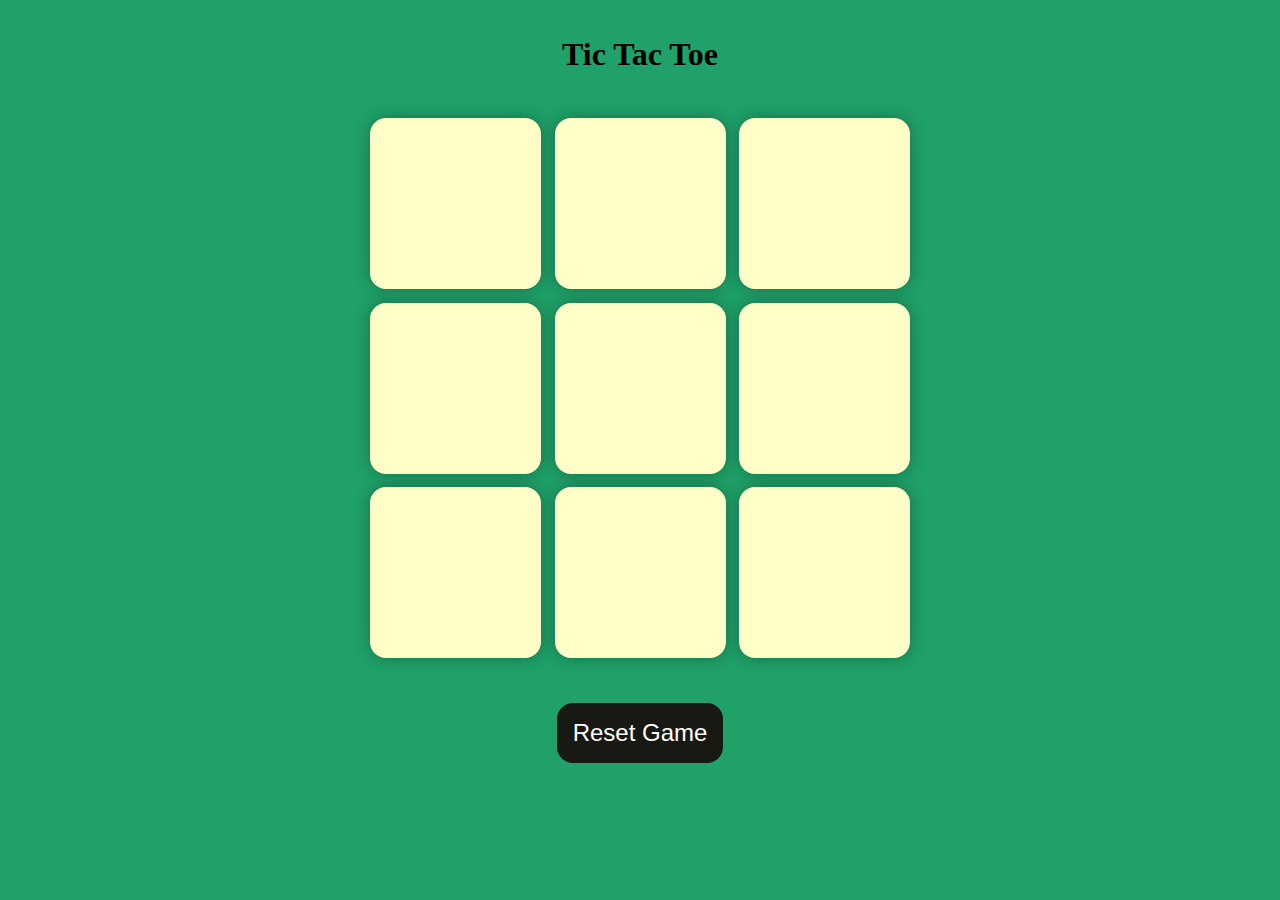
<file: Projects/index.html>
<!DOCTYPE html>
<html lang="en">
<head>
    <meta charset="UTF-8">
    <meta name="viewport" content="width=device-width, initial-scale=1.0">
    <title>Tic Tac Toe Game</title>
    <link rel="stylesheet" href="style.css"> 
</head>
<body>
    <div class="msg-container hide">
        <p id="msg">Winner</p>
        <button id="new-btn">New Game</button>
    </div>
    <main>
    <br>
    <br>
    <h1> Tic Tac Toe</h1>
    <div class="container"> 
        <div class="game">
            <button class="box"></button>
            <button class="box"></button>
            <button class="box"></button>
            <button class="box"></button>
            <button class="box"></button>
            <button class="box"></button>
            <button class="box"></button>
            <button class="box"></button>
            <button class="box"></button>
        </div>
    </div>
    <button id="reset-btn">Reset Game</button>

</main>
<script src="Tic_Tac_Toe.js"></script>
</body>
</html>
</file>
<file: Projects/style.css>
*{
    margin: 0;
    padding: 0;
}
body{
    background-color: #1fa169;
    text-align: center;
} 
 
.container{
    height: 70vh;
    display: flex;
    justify-content: center;
    align-items: center;
}

.game{
    height: 60vmin;
    width: 60vmin;
    display: flex;
    flex-wrap: wrap;
    justify-content: center;
    align-items: center;
    gap: 1.5vmin;
}
.box{
    height: 19vmin;
    width: 19vmin;
    border-radius: 1rem;
    border: none;
    box-shadow: 0 0 1rem rgba(0,0,0,0.3);
    font-size: 9vmin;
    color: rgb(204, 38, 38);
    background-color: #ffffc7;
}
#reset-btn{
    padding: 1rem;
    font-size: 1.5rem;
    background-color: #191913;
    color: #fff;
    border-radius: 1rem;
    border: none;
}
#new-btn{
    padding: 1rem;
    font-size: 1.5rem;
    background-color: #191913;
    color: #fff;
    border-radius: 1rem;
    border:none;
}
#msg{
    color: white;
    font-size: 9vmin;
}
.msg-container{
    height: 100vmin;
display: flex;
justify-content: center;
align-items:center;
flex-directions:column;
gap: 3rem;
}
.hide{
    display: none;
}
</file>
